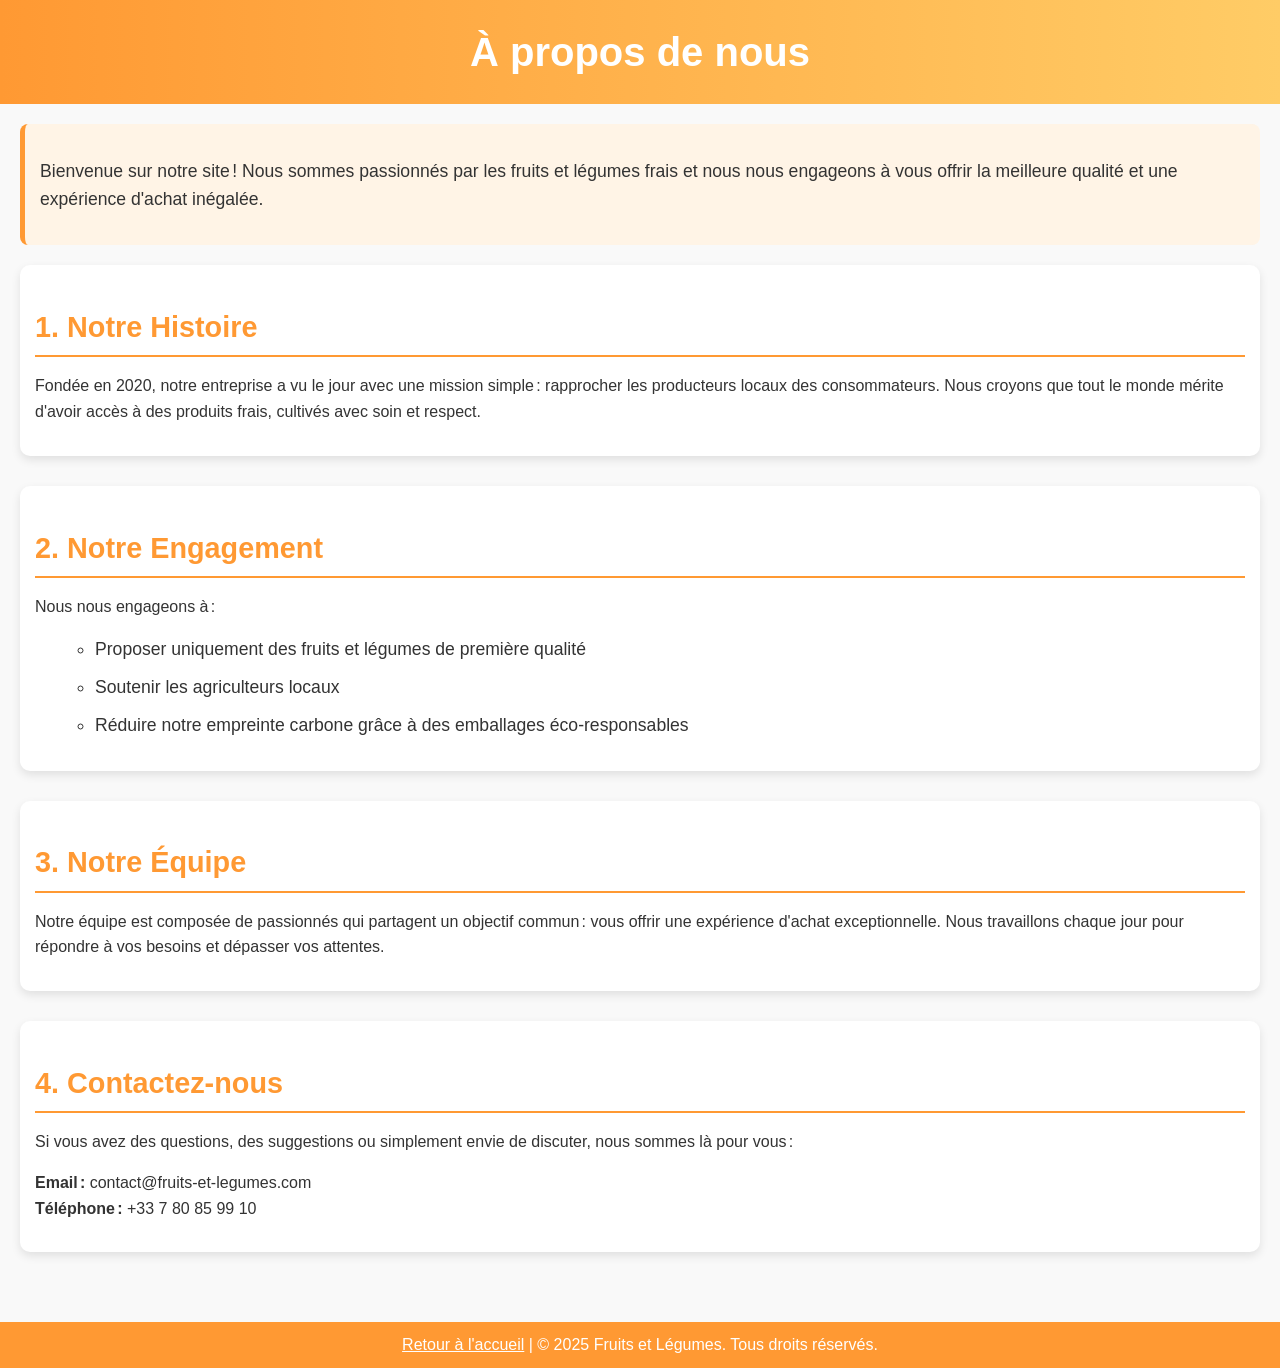
<file: apropos.html>
<!DOCTYPE html>
<html lang="fr">
<head>
    <meta charset="UTF-8">
    <meta name="viewport" content="width=device-width, initial-scale=1.0">
    <link rel="icon" href="data:,">
    <title>À propos de nous</title>
    <link rel="stylesheet" href="apropos.css">
 

</head>
<body>
    <header>
        <div class="header-container">
            <h1>À propos de nous</h1>
        </div>
    </header>
    <main>
        <section class="introduction">
            <p>
                Bienvenue sur notre site ! Nous sommes passionnés par les fruits et légumes frais et nous nous engageons à vous offrir la meilleure qualité et une expérience d'achat inégalée.
            </p>
        </section>
        <section class="section" id="notre-histoire">
            <h2>1. Notre Histoire</h2>
            <p>
                Fondée en 2020, notre entreprise a vu le jour avec une mission simple : rapprocher les producteurs locaux des consommateurs. Nous croyons que tout le monde mérite d'avoir accès à des produits frais, cultivés avec soin et respect.
            </p>
        </section>
        <section class="section" id="notre-engagement">
            <h2>2. Notre Engagement</h2>
            <p>
                Nous nous engageons à :
            </p>
            <ul>
                <li>Proposer uniquement des fruits et légumes de première qualité</li>
                <li>Soutenir les agriculteurs locaux</li>
                <li>Réduire notre empreinte carbone grâce à des emballages éco-responsables</li>
            </ul>
        </section>
        <section class="section" id="notre-equipe">
            <h2>3. Notre Équipe</h2>
            <p>
                Notre équipe est composée de passionnés qui partagent un objectif commun : vous offrir une expérience d'achat exceptionnelle. Nous travaillons chaque jour pour répondre à vos besoins et dépasser vos attentes.
            </p>
        </section>
        <section class="section" id="contactez-nous">
            <h2>4. Contactez-nous</h2>
            <p>
                Si vous avez des questions, des suggestions ou simplement envie de discuter, nous sommes là pour vous :
            </p>
            <p>
                <strong>Email :</strong> contact@fruits-et-legumes.com<br>
                <strong>Téléphone :</strong> +33 7 80 85 99 10
            </p>
        </section>
    </main>
    <footer>
        <p><a href="index.html">Retour à l'accueil</a> | © 2025 Fruits et Légumes. Tous droits réservés.</p>
    </footer>
</body>
</html>
</file>
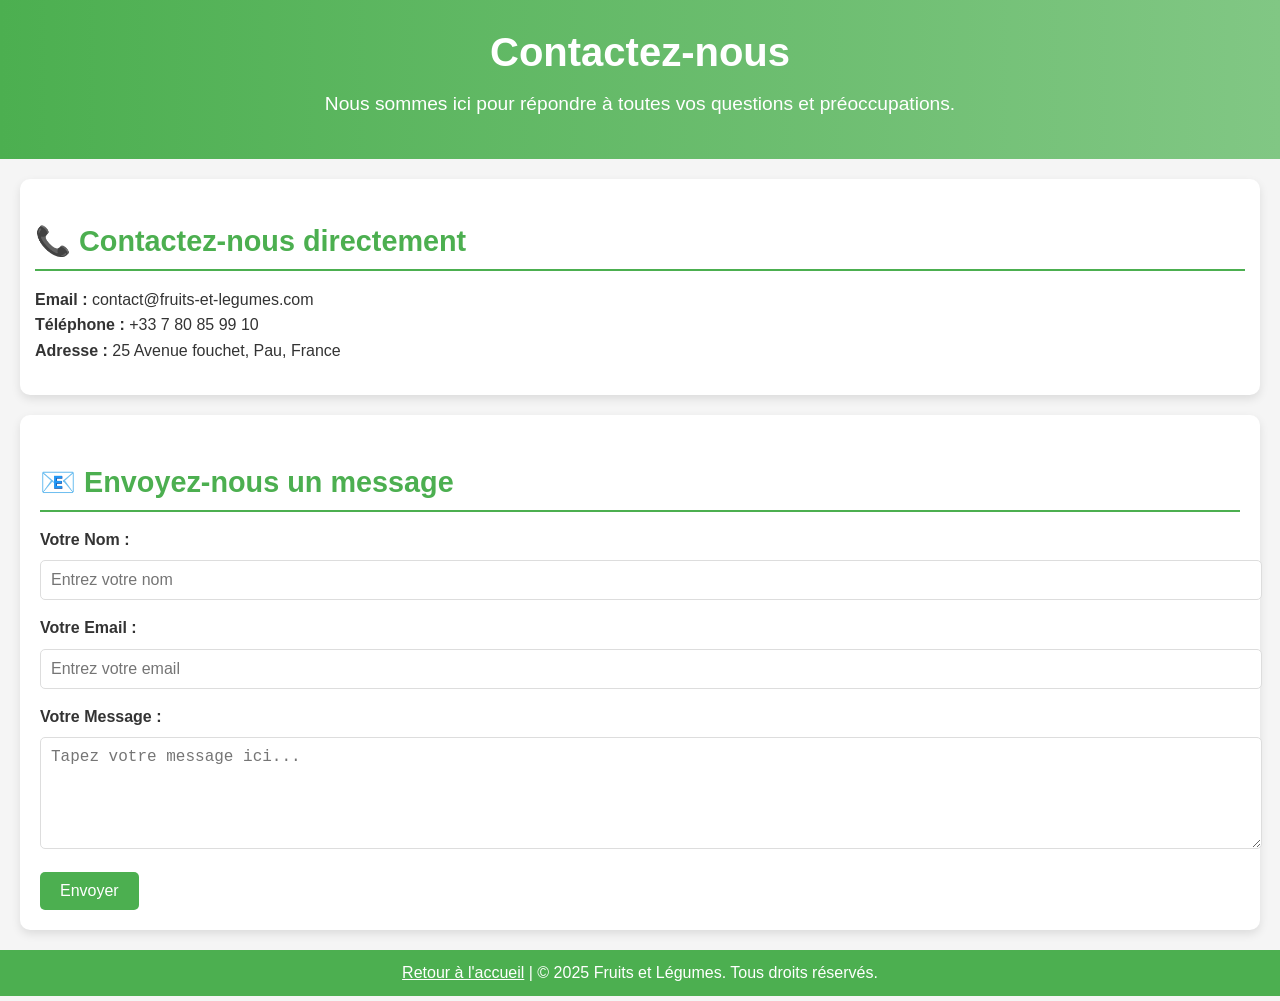
<file: contact.html>
<!DOCTYPE html>
<html lang="fr">
<head>
    <meta charset="UTF-8">
    <meta name="viewport" content="width=device-width, initial-scale=1.0">
    <title>Contactez-nous</title>
    <link rel="stylesheet" href="contact.css">
    <link rel="icon" href="data:,">
   

</head>
<body>
    <header>
        <div class="header-container">
            <h1>Contactez-nous</h1>
            <p>Nous sommes ici pour répondre à toutes vos questions et préoccupations.</p>
        </div>
    </header>
    <main>
        <section class="contact-details">
            <h2>📞 Contactez-nous directement</h2>
            <p>
                <strong>Email :</strong> contact@fruits-et-legumes.com<br>
                <strong>Téléphone :</strong> +33 7 80 85 99 10 <br>
                <strong>Adresse :</strong>  25 Avenue fouchet, Pau, France
            </p>
        </section>
        <section class="contact-form">
            <h2>📧 Envoyez-nous un message</h2>
            <form id="contact-form">
                <label for="name">Votre Nom :</label>
                <input type="text" id="name" name="name" placeholder="Entrez votre nom" required>
                
                <label for="email">Votre Email :</label>
                <input type="email" id="email" name="email" placeholder="Entrez votre email" required>
                
                <label for="message">Votre Message :</label>
                <textarea id="message" name="message" rows="5" placeholder="Tapez votre message ici..." required></textarea>
                
                <button type="submit">Envoyer</button>
            </form>
        </section>
    </main>
    <footer>
        <p><a href="index.html">Retour à l'accueil</a> | © 2025 Fruits et Légumes. Tous droits réservés.</p>
    </footer>
    <script>
        // Gérer l'envoi du formulaire
        document.getElementById('contact-form').addEventListener('submit', function (e) {
            e.preventDefault();
            alert('Merci de nous avoir contactés ! Nous reviendrons vers vous sous peu.');
        });
    </script>
</body>
</html>
</file>
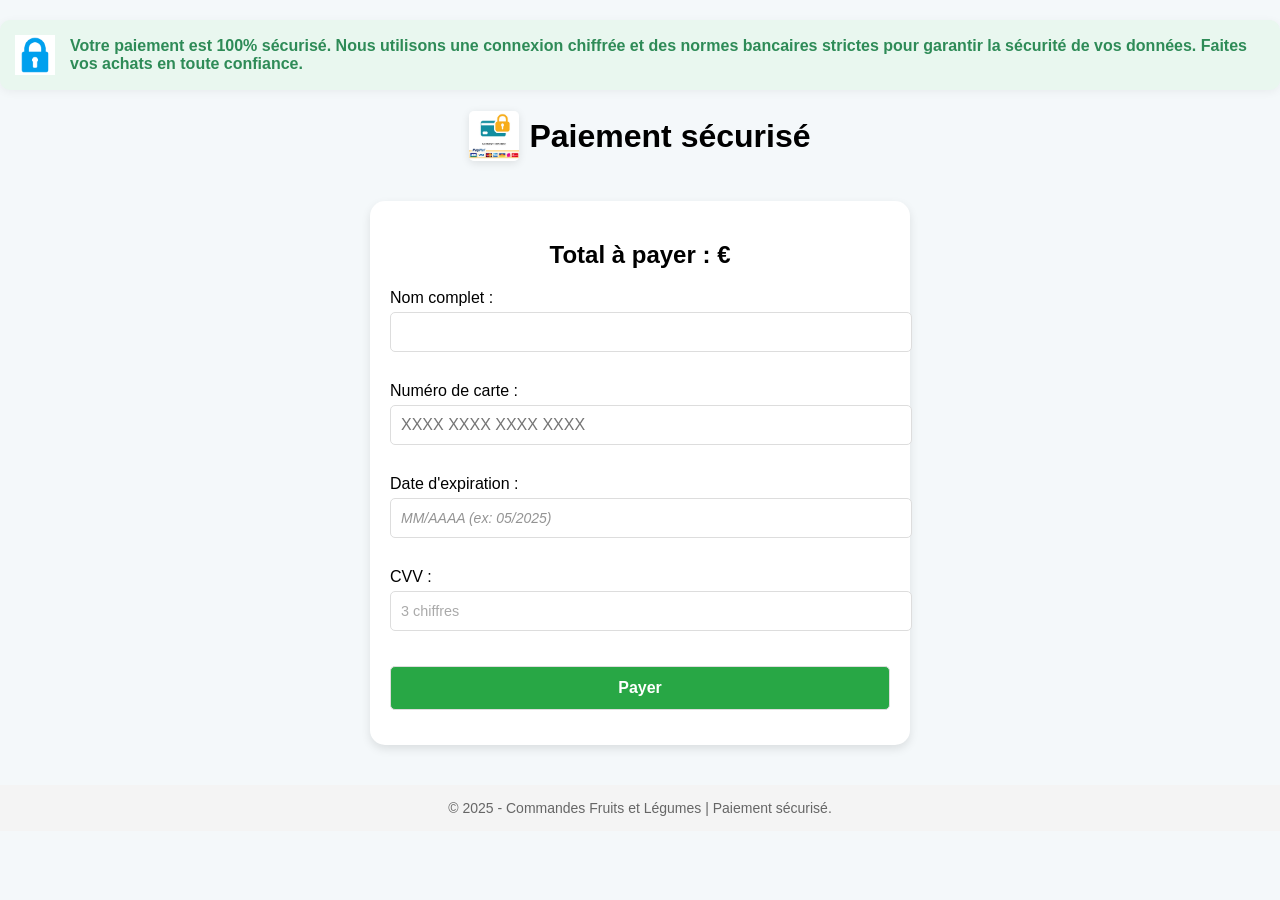
<file: payement.html>
<!DOCTYPE html>
<html lang="fr">
<head>
    <meta charset="UTF-8">
    <meta name="viewport" content="width=device-width, initial-scale=1.0">
    <title>Page de Paiement</title>
    <link rel="icon" href="data:,">
    <link rel="stylesheet" href="payement.css">
    <link rel="icon" href="/favicon.ico" />

</head>
<body>
    <div class="security-message">
        <img src="images/cle.png" alt="Icône de sécurité" width="40">
        <p>Votre paiement est 100% sécurisé. Nous utilisons une connexion chiffrée et des normes bancaires strictes pour garantir la sécurité de vos données. Faites vos achats en toute confiance.</p>
    </div>
    
    <header>
        <h1 class="paiement-sec-header">
            <img src="images/paiement-sec.jpg" alt="Paiement sécurisé" class="paiement-sec-image">
            Paiement sécurisé
        </h1>
    </header>

    <main>
        <div class="payment-container">
            <h2>Total à payer : <span id="montant-total"></span> €</h2>
            <form id="form-paiement" action="confirmation.html" method="POST">
                <label for="nom">Nom complet :</label>
                <input type="text" id="nom" required>

                <label for="card-number">Numéro de carte :</label>
                <input type="text" id="card-number" name="card-number" maxlength="16" placeholder="XXXX XXXX XXXX XXXX" required oninput="this.value = this.value.replace(/[^0-9]/g, '').slice(0, 16)">

                <label for="expiration-date">Date d'expiration :</label>
                <input type="text" id="expiration-date" name="expiration-date" placeholder="MM/AAAA (ex: 05/2025)" required maxlength="7">


                <label for="cvv">CVV :</label>
                <input type="text" id="cvv" name="cvv" maxlength="3" placeholder="3 chiffres" required oninput="this.value = this.value.replace(/[^0-9]/g, '').slice(0, 3)">

                <button id="payer-button" type="submit">Payer</button>
            </form>
        </div>
    </main>

    <footer>
        <p>© 2025 - Commandes Fruits et Légumes | Paiement sécurisé.</p>
    </footer>

    <script>
      // Remplit le total à payer depuis l'URL
      const params = new URLSearchParams(window.location.search);
      const totalPanier = params.get('total');
      document.getElementById('montant-total').textContent = totalPanier;

      document.getElementById('form-paiement').addEventListener('submit', function (e) {
        e.preventDefault(); // Empêche l'envoi du formulaire

        // Créer l'élément du message de validation
        const message = document.createElement('div');
        message.className = 'notification-validation';
        message.innerHTML = `
            <div class="notification-content">
                <h2>Paiement validé !</h2>
                <p>Votre commande a été enregistrée avec succès.</p>
                <p>Vous recevrez la facture par mail. Merci pour votre confiance !</p>
                <p>À bientôt ! 😊</p>
            </div>
        `;
        document.body.appendChild(message);

        // Retour à la page d'accueil après 4 secondes
        setTimeout(() => {
            window.location.href = 'index.html';
        }, 6000);
    });
    </script>
</body>
</html>
</file>
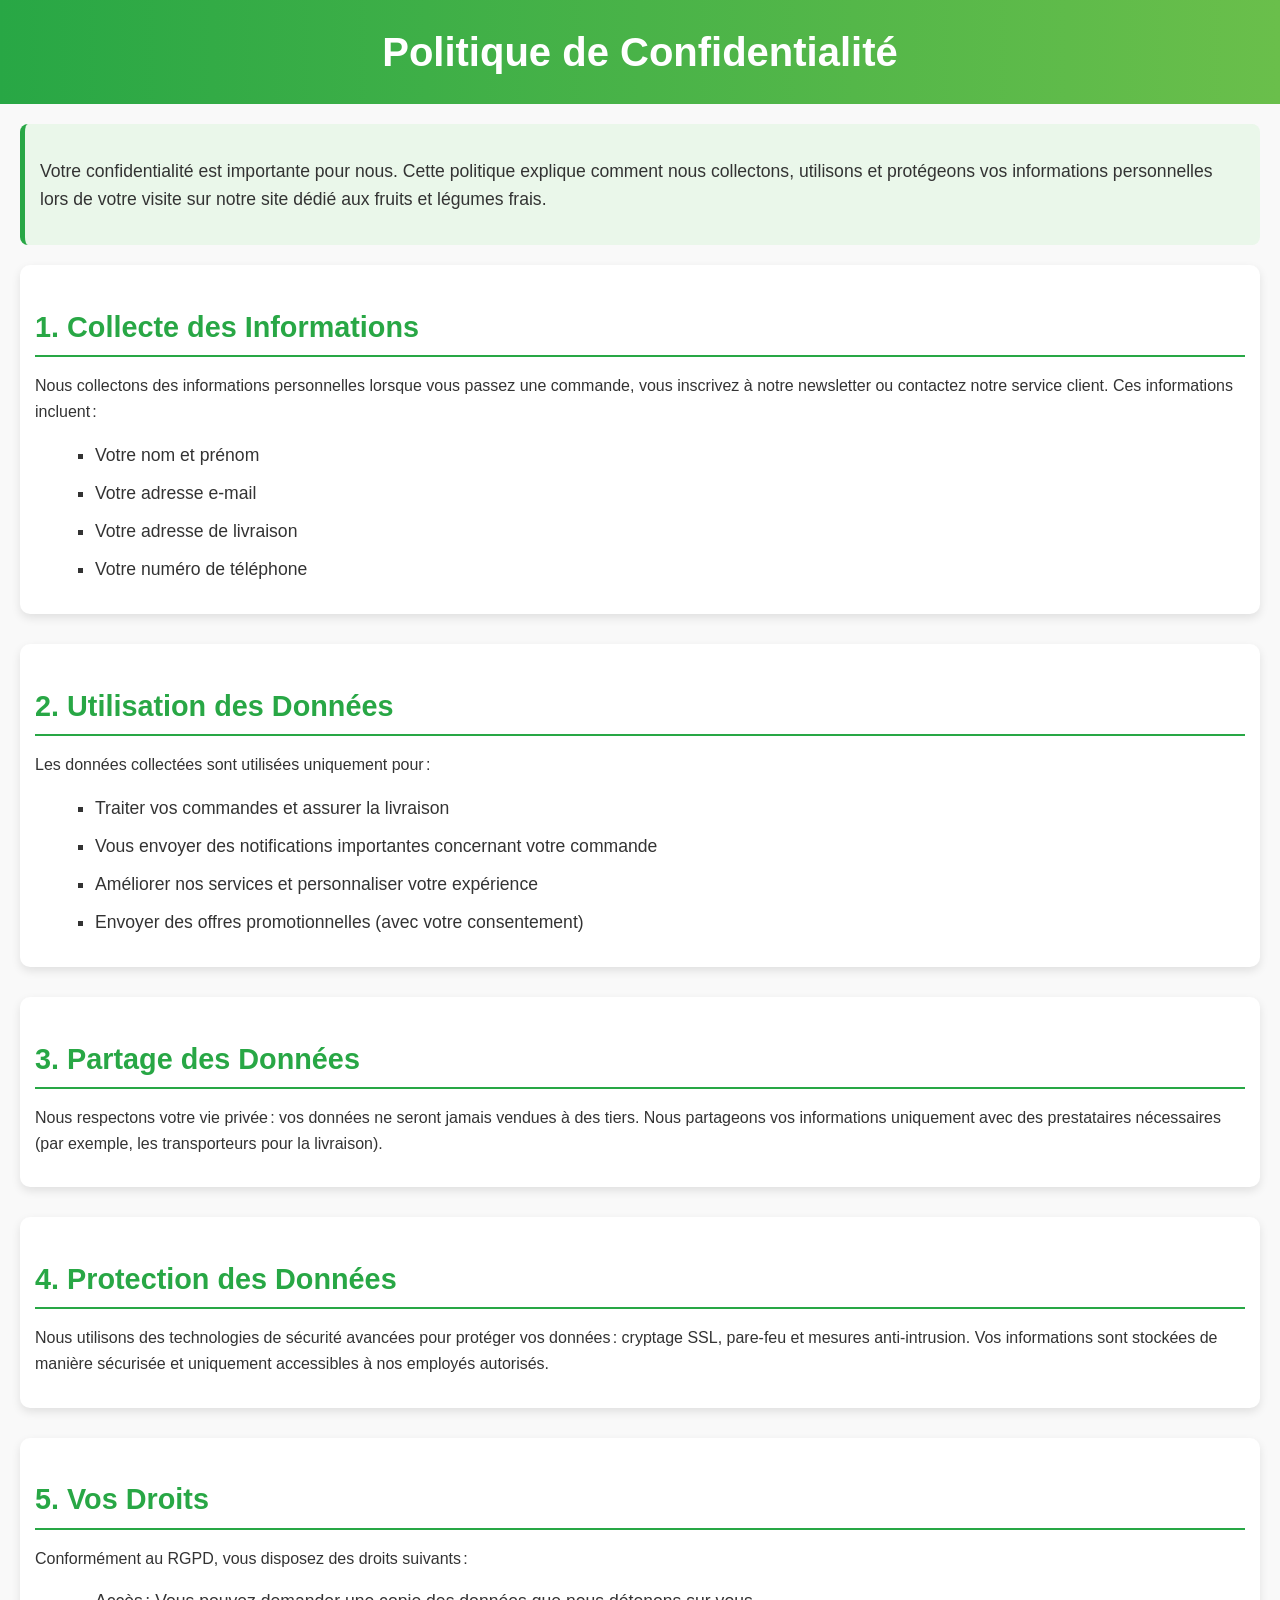
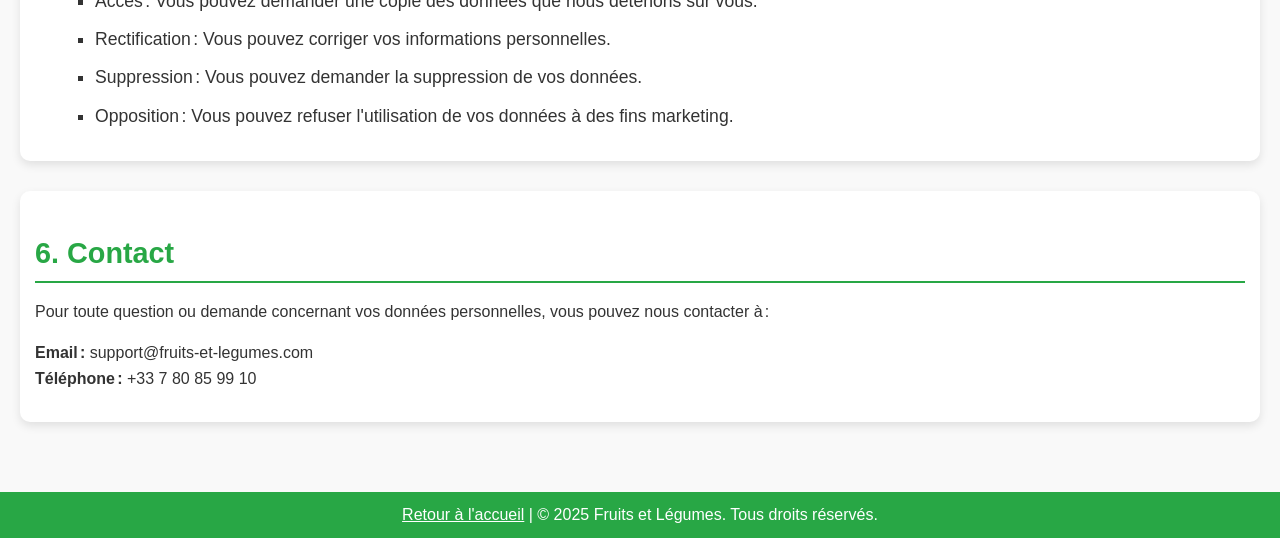
<file: politique.html>
<!DOCTYPE html>
<html lang="fr">
<head>
    <meta charset="UTF-8">
    <meta name="viewport" content="width=device-width, initial-scale=1.0">

    <title>Politique de Confidentialité</title>
    <link rel="stylesheet" href="politique.css">
    <link rel="icon" href="data:,">
   

</head>
<body>
    <header>
        <div class="header-container">
            <h1>Politique de Confidentialité</h1>
        </div>
    </header>
    <main>
        <section class="introduction">
            <p>
                Votre confidentialité est importante pour nous. Cette politique explique comment nous collectons, utilisons et protégeons vos informations personnelles lors de votre visite sur notre site dédié aux fruits et légumes frais.
            </p>
        </section>
        <section class="section" id="collecte-informations">
            <h2>1. Collecte des Informations</h2>
            <p>
                Nous collectons des informations personnelles lorsque vous passez une commande, vous inscrivez à notre newsletter ou contactez notre service client. Ces informations incluent :
            </p>
            <ul>
                <li>Votre nom et prénom</li>
                <li>Votre adresse e-mail</li>
                <li>Votre adresse de livraison</li>
                <li>Votre numéro de téléphone</li>
            </ul>
        </section>
        <section class="section" id="utilisation-donnees">
            <h2>2. Utilisation des Données</h2>
            <p>
                Les données collectées sont utilisées uniquement pour :
            </p>
            <ul>
                <li>Traiter vos commandes et assurer la livraison</li>
                <li>Vous envoyer des notifications importantes concernant votre commande</li>
                <li>Améliorer nos services et personnaliser votre expérience</li>
                <li>Envoyer des offres promotionnelles (avec votre consentement)</li>
            </ul>
        </section>
        <section class="section" id="partage-donnees">
            <h2>3. Partage des Données</h2>
            <p>
                Nous respectons votre vie privée : vos données ne seront jamais vendues à des tiers. Nous partageons vos informations uniquement avec des prestataires nécessaires (par exemple, les transporteurs pour la livraison).
            </p>
        </section>
        <section class="section" id="protection-donnees">
            <h2>4. Protection des Données</h2>
            <p>
                Nous utilisons des technologies de sécurité avancées pour protéger vos données : cryptage SSL, pare-feu et mesures anti-intrusion. Vos informations sont stockées de manière sécurisée et uniquement accessibles à nos employés autorisés.
            </p>
        </section>
        <section class="section" id="vos-droits">
            <h2>5. Vos Droits</h2>
            <p>
                Conformément au RGPD, vous disposez des droits suivants :
            </p>
            <ul>
                <li>Accès : Vous pouvez demander une copie des données que nous détenons sur vous.</li>
                <li>Rectification : Vous pouvez corriger vos informations personnelles.</li>
                <li>Suppression : Vous pouvez demander la suppression de vos données.</li>
                <li>Opposition : Vous pouvez refuser l'utilisation de vos données à des fins marketing.</li>
            </ul>
        </section>
        <section class="section" id="contact">
            <h2>6. Contact</h2>
            <p>
                Pour toute question ou demande concernant vos données personnelles, vous pouvez nous contacter à :
            </p>
            <p>
                <strong>Email :</strong> support@fruits-et-legumes.com<br>
                <strong>Téléphone :</strong> +33 7 80 85 99 10
            </p>
        </section>
    </main>
    <footer>
        <p><a href="index.html">Retour à l'accueil</a> | © 2025 Fruits et Légumes. Tous droits réservés.</p>
    </footer>
</body>
</html>
</file>
<file: apropos.css>
/* Styles globaux */
body {
    font-family: 'Poppins', sans-serif;
    margin: 0;
    padding: 0;
    background-color: #f9f9f9;
    color: #333;
    line-height: 1.6;
}

/* En-tête */
header {
    background: linear-gradient(to right, #ff9933, #ffcc66);
    color: white;
    padding: 20px 0;
    text-align: center;
}

header h1 {
    font-size: 2.5rem;
    margin: 0;
}

/* Sections */
main {
    padding: 20px;
}

.introduction {
    background-color: #fff4e6;
    padding: 15px;
    border-left: 5px solid #ff9933;
    margin-bottom: 20px;
    border-radius: 8px;
    font-size: 1.1rem;
}

.section {
    margin-bottom: 30px;
    padding: 15px;
    background-color: #fff;
    border-radius: 10px;
    box-shadow: 0px 4px 10px rgba(0, 0, 0, 0.1);
}

.section h2 {
    color: #ff9933;
    font-size: 1.8rem;
    margin-bottom: 15px;
    border-bottom: 2px solid #ff9933;
    padding-bottom: 5px;
}

.section ul {
    list-style-type: circle;
    margin-left: 20px;
}

.section ul li {
    margin-bottom: 10px;
    font-size: 1.1rem;
}

/* Pied de page */
footer {
    background-color: #ff9933;
    color: white;
    text-align: center;
    padding: 10px 0;
    margin-top: 20px;
}

footer p {
    margin: 0;
}

footer a {
    color: white;
    text-decoration: underline;
    transition: color 0.3s;
}

footer a:hover {
    color: #ddd;
}
</file>
<file: contact.css>
/* Styles globaux */
body {
    font-family: 'Poppins', sans-serif;
    margin: 0;
    padding: 0;
    background-color: #f5f5f5;
    color: #333;
    line-height: 1.6;
}

/* En-tête */
header {
    background: linear-gradient(to right, #4caf50, #81c784);
    color: white;
    padding: 20px 0;
    text-align: center;
}

header h1 {
    font-size: 2.5rem;
    margin: 0;
}

header p {
    font-size: 1.2rem;
    margin-top: 5px;
}

/* Sections */
main {
    padding: 20px;
}

.contact-details {
    background-color: #fff;
    padding: 15px;
    border-radius: 10px;
    margin-bottom: 20px;
    box-shadow: 0 4px 10px rgba(0, 0, 0, 0.1);
}

.contact-details h2 {
    color: #4caf50;
    font-size: 1.8rem;
    margin-bottom: 10px;
    border-bottom: 2px solid #4caf50;
    padding-bottom: 5px;
}

.contact-form {
    background-color: #fff;
    padding: 20px;
    border-radius: 10px;
    box-shadow: 0 4px 10px rgba(0, 0, 0, 0.1);
}

.contact-form h2 {
    color: #4caf50;
    font-size: 1.8rem;
    margin-bottom: 15px;
    border-bottom: 2px solid #4caf50;
    padding-bottom: 5px;
}

.contact-form label {
    display: block;
    margin-bottom: 8px;
    font-size: 1rem;
    font-weight: bold;
}

.contact-form input, .contact-form textarea {
    width: 100%;
    padding: 10px;
    margin-bottom: 15px;
    border: 1px solid #ddd;
    border-radius: 5px;
    font-size: 1rem;
}

.contact-form button {
    display: inline-block;
    background-color: #4caf50;
    color: white;
    border: none;
    padding: 10px 20px;
    font-size: 1rem;
    border-radius: 5px;
    cursor: pointer;
    transition: background-color 0.3s ease;
}

.contact-form button:hover {
    background-color: #388e3c;
}

/* Pied de page */
footer {
    background-color: #4caf50;
    color: white;
    text-align: center;
    padding: 10px 0;
}

footer p {
    margin: 0;
}

footer a {
    color: white;
    text-decoration: underline;
    transition: color 0.3s;
}

footer a:hover {
    color: #ddd;
}
</file>
<file: payement.css>
body {
    font-family: 'Poppins', sans-serif;
    background-color: #f9f9f9;
    padding: 20px;
}

.payment-container {
    max-width: 500px;
    margin: 0 auto;
    background-color: white;
    padding: 30px;
    border-radius: 10px;
    box-shadow: 0 4px 10px rgba(0, 0, 0, 0.1);
}

h1, h2 {
    text-align: center;
}

form label {
    display: block;
    margin-top: 15px;
}

form input {
    width: 100%;
    padding: 10px;
    margin-top: 5px;
    border-radius: 5px;
    border: 1px solid #ddd;
}

button {
    width: 100%;
    padding: 12px;
    background-color: #28a745;
    color: white;
    border: none;
    border-radius: 5px;
    margin-top: 20px;
    font-size: 1rem;
    cursor: pointer;
}

button:hover {
    background-color: #218838;
}


body {
    font-family: 'Poppins', sans-serif;
    margin: 0;
    padding: 0;
    background-color: #f4f8fa;
}

.container-paiement {
    display: flex;
    justify-content: center;
    align-items: center;
    height: calc(100vh - 80px); /* Hauteur du viewport moins le footer */
}

.paiement-card {
    background-color: white;
    padding: 40px;
    border-radius: 15px;
    box-shadow: 0 4px 20px rgba(0, 0, 0, 0.1);
    width: 100%;
    max-width: 500px;
}

h2 {
    text-align: center;
    margin-bottom: 20px;
}

.form-group {
    margin-bottom: 20px;
}

.form-group label {
    display: block;
    font-weight: bold;
    margin-bottom: 5px;
}

.form-group input {
    width: 100%;
    padding: 10px;
    border: 1px solid #ddd;
    border-radius: 5px;
    font-size: 16px;
}

button.payer-button {
    width: 100%;
    background-color: #28a745;
    color: white;
    padding: 12px 20px;
    font-size: 18px;
    border: none;
    border-radius: 5px;
    cursor: pointer;
    transition: background-color 0.3s ease;
}

button.payer-button:hover {
    background-color: #218838;
}

.security-message {
    margin-top: 20px;
    background-color: #e9f7ef;
    padding: 15px;
    display: flex;
    align-items: center;
    border-radius: 10px;
    box-shadow: 0 2px 10px rgba(0, 0, 0, 0.05);
}

.security-message img {
    margin-right: 15px;
}

.security-message p {
    margin: 0;
    color: #2e8b57;
    font-weight: 600;
}

footer {
    text-align: center;
    padding: 15px 0;
    background-color: #f4f4f4;
    color: #666;
    position: relative;  /* Changer de absolute à relative */
    width: 100%;
    margin-top: auto; /* Ajoute cet élément pour que le footer se colle en bas */
}


footer p {
    margin: 0;  
    font-size: 14px;
}

.paiement-header {
    text-align: center;
    margin-bottom: 20px;
}

.paiement-header-image {
    max-width: 100%;
    height: auto;
    border-radius: 10px;
    box-shadow: 0 4px 15px rgba(0, 0, 0, 0.1);
}


.paiement-sec-header {
    display: flex;
    align-items: center;
    justify-content: center;
    gap: 10px; /* Espace entre l'image et le texte */
    font-size: 2rem;
    font-weight: bold;
}

.paiement-sec-image {
    width: 80px; /* Taille réduite de l'image */
    height: 60px;
    border-radius: 5px; /* Coins légèrement arrondis */
    object-fit: cover; /* Ajuste l'image pour rester jolie */
    box-shadow: 0 2px 8px rgba(0, 0, 0, 0.1);
}

#cvv::placeholder {
    color: #aaa;
    font-size: 0.9rem;
  }

 /* Style de la notification de validation */
.notification-validation {
    position: fixed;
    top: 50%;
    left: 50%;
    transform: translate(-50%, -50%);
    background: linear-gradient(135deg, #4caf50, #81c784);
    color: white;
    padding: 40px 50px;
    border-radius: 20px;
    text-align: center;
    z-index: 10000;
    font-size: 22px;
    box-shadow: 0 10px 25px rgba(0, 0, 0, 0.3);
    animation: showValidation 1s ease-in-out, pulseEffect 3s infinite;
    opacity: 0.95;
}

.notification-validation h2 {
    font-size: 28px;
    margin-bottom: 10px;
    font-weight: bold;
    text-shadow: 2px 2px 5px rgba(0, 0, 0, 0.2);
}

.notification-validation p {
    font-size: 18px;
    margin-top: 15px;
}

.checkmark-icon {
    width: 100px;
    height: 100px;
    margin-bottom: 20px;
    border-radius: 50%;
    animation: rotateCheck 2s infinite ease-in-out;
}

@keyframes showValidation {
    0% {
        opacity: 0;
        transform: scale(0.8) translate(-50%, -50%);
    }
    100% {
        opacity: 1;
        transform: scale(1) translate(-50%, -50%);
    }
}

@keyframes pulseEffect {
    0% {
        box-shadow: 0 0 15px rgba(76, 175, 80, 0.8);
    }
    50% {
        box-shadow: 0 0 30px rgba(76, 175, 80, 1);
    }
    100% {
        box-shadow: 0 0 15px rgba(76, 175, 80, 0.8);
    }
}

@keyframes rotateCheck {
    0% {
        transform: rotate(0deg);
    }
    100% {
        transform: rotate(360deg);
    }
}

#expiration-date::placeholder {
    color: rgba(120, 120, 120, 0.8);
    font-style: italic;
    font-size: 14px;
}


/* Style par défaut */
.payment-container {
    max-width: 500px;
    margin: 40px auto;
    padding: 20px;
    background-color: white;
    border-radius: 15px;
    box-shadow: 0 4px 10px rgba(0, 0, 0, 0.1);
  }
  
  input,
  button {
    width: 100%;
    padding: 12px 15px;
    margin-bottom: 15px;
    border: 1px solid #ddd;
    border-radius: 5px;
    font-size: 1rem;
  }
  
  button {
    background-color: #28a745;
    color: white;
    font-weight: bold;
  }
  
  button:hover {
    background-color: #218838;
  }
  
  /* Media queries pour les écrans moyens */
  @media (max-width: 768px) {
    .payment-container {
      width: 90%;
      padding: 15px;
    }
  
    input,
    button {
      padding: 10px;
      font-size: 0.9rem;
    }
  
    .security-message {
      padding: 10px;
      font-size: 0.8rem;
    }
  }
  
  /* Media queries pour les petits écrans (smartphones) */
  @media (max-width: 480px) {
    .payment-container {
      width: 100%;
      margin: 20px 10px;
      padding: 10px;
    }
  
    input,
    button {
      padding: 8px;
      font-size: 0.8rem;
    }
  
    h1,
    h2 {
      font-size: 1.4rem;
    }
  
    .security-message img {
      width: 30px; /* Réduction de la taille de l'icône sur mobile */
    }
  
    .cvv-input,
    .card-number-input {
      max-width: 100%;
    }
  }
  .card-number-input {
    width: 100%; /* Pour qu'il occupe toute la largeur disponible */
  }
  
  .cvv-input {
    width: 60px; /* Le CVV est généralement court */
  }
  
  .expiration-date-input {
    width: 100%; /* Ajustement pour être responsive */
  }
  .paiement-sec-header img {
    width: 50px;
    height: 50px;
  }
  
  .payment-container h2 {
    text-align: center;
  }
  
  .notification-redirection {
    width: 90%;
  }
</file>
<file: politique.css>
/* Styles globaux */
body {
    font-family: 'Poppins', sans-serif;
    margin: 0;
    padding: 0;
    background-color: #f9f9f9;
    color: #333;
    line-height: 1.6;
}

/* En-tête */
header {
    background: linear-gradient(to right, #28a745, #6abf4b);
    color: white;
    padding: 20px 0;
    text-align: center;
}

header h1 {
    font-size: 2.5rem;
    margin: 0;
}

/* Sections */
main {
    padding: 20px;
}

.introduction {
    background-color: #eaf7ea;
    padding: 15px;
    border-left: 5px solid #28a745;
    margin-bottom: 20px;
    border-radius: 8px;
    font-size: 1.1rem;
}

.section {
    margin-bottom: 30px;
    padding: 15px;
    background-color: #fff;
    border-radius: 10px;
    box-shadow: 0px 4px 10px rgba(0, 0, 0, 0.1);
}

.section h2 {
    color: #28a745;
    font-size: 1.8rem;
    margin-bottom: 15px;
    border-bottom: 2px solid #28a745;
    padding-bottom: 5px;
}

.section ul {
    list-style-type: square;
    margin-left: 20px;
}

.section ul li {
    margin-bottom: 10px;
    font-size: 1.1rem;
}

/* Pied de page */
footer {
    background-color: #28a745;
    color: white;
    text-align: center;
    padding: 10px 0;
    margin-top: 20px;
}

footer p {
    margin: 0;
}

footer a {
    color: white;
    text-decoration: underline;
    transition: color 0.3s;
}

footer a:hover {
    color: #ddd;
}
</file>
